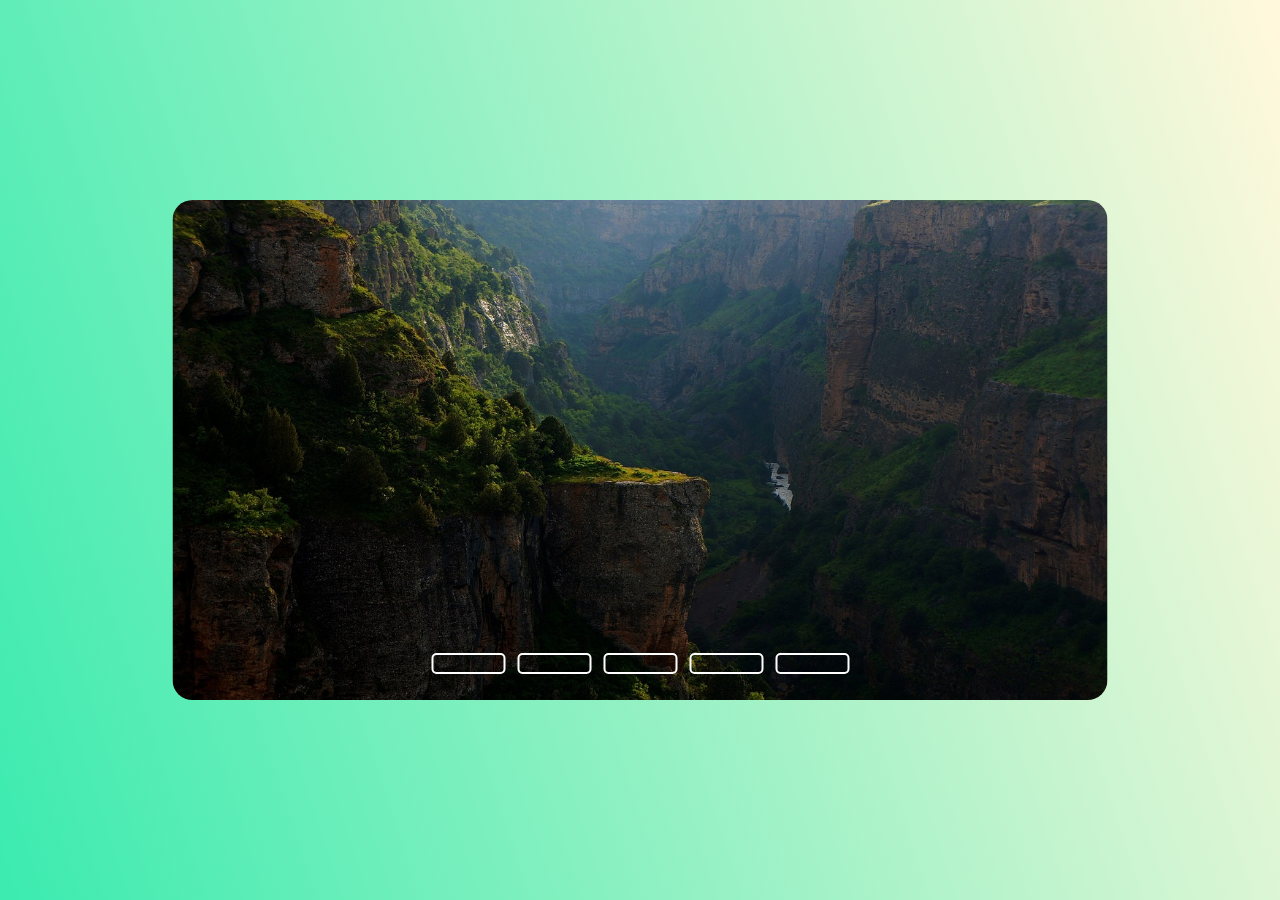
<file: imagen-slider/index.html>
<!DOCTYPE html>
<html lang="PT-br">

<head>
    <meta charset="UTF-8">
    <meta http-equiv="X-UA-Compatible" content="IE=edge">
    <meta name="viewport" content="width=device-width, initial-scale=1.0">
    <link rel="stylesheet" href="style.css">
    <title>Imagen slider</title>
</head>

<body>
    <div class="slider-container">
        <div class="image-container">
            <input type="radio" nome="slide" id="slide1" checked>
            <input type="radio" nome="slide" id="slide2">
            <input type="radio" nome="slide" id="slide3">
            <input type="radio" nome="slide" id="slide4">
            <input type="radio" nome="slide" id="slide5">

            <div class="slide s1">
                <img src="img/canyon-gc7e58f9f4_1280.jpg" alt="Canion">
            </div>
            <div class="slide s2">
                <img src="img/fog-g6db1c825d_1280.jpg" alt="Campo com neblina">
            </div>
            <div class="slide s3">
                <img src="img/hills-gbb2754b09_1280.jpg" alt="Ravina fria">
            </div>
            <div class="slide s4">
                <img src="img/lake-gb78828758_1280.jpg" alt="lago no fim de tarde">
            </div>
            <div class="slide s5">
                <img src="img/mountains-gf8650d9d0_1280.jpg" alt="Amanhecer nas montanhas" </div>
            </div>
            <div class="navigation">
                <label class="bar" for="slide"></label>
                <label class="bar" for="slide2"></label>
                <label class="bar" for="slide3"></label>
                <label class="bar" for="slide4"></label>
                <label class="bar" for="slide5"></label>
            </div>
        </div>
</body>

</html>
</file>
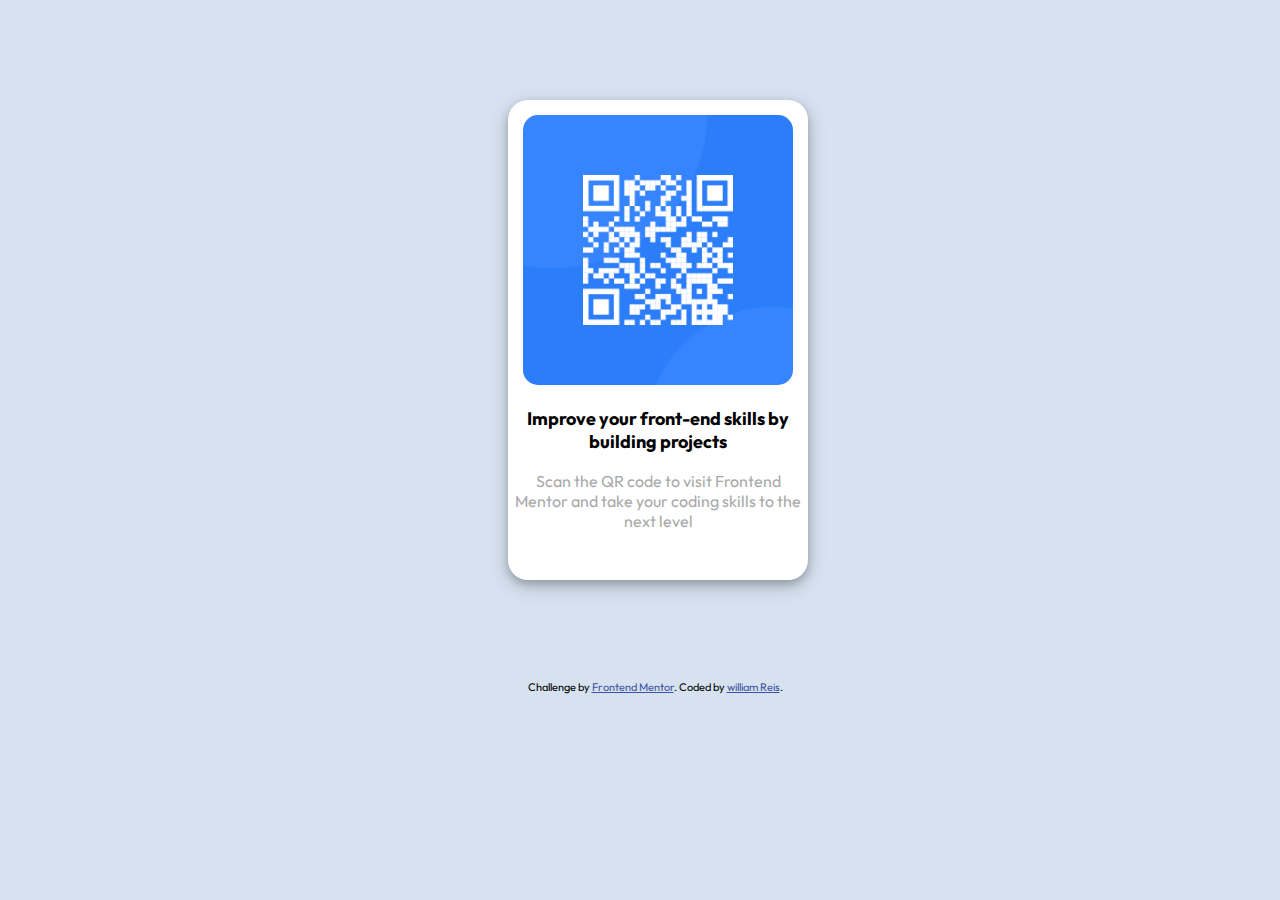
<file: qr-code-component-main/index.html>
<!DOCTYPE html>
<html lang="pt-br">

<head>
  <meta charset="UTF-8">
  <meta name="viewport" content="width=device-width, initial-scale=1.0">
  <link rel="stylesheet" href="style-guide.css">
  <link rel="icon" type="image/png" sizes="32x32" href="./images/favicon-32x32.png">
  <title>Frontend Mentor | QR code component</title>
  <!-- Feel free to remove these styles or customise in your own stylesheet 👍 -->
</head>

<body class="style">
  <div class="box">
    <img src="images/image-qr-code.png" width="90%">
    <p class="pri">Improve your front-end skills by building projects</p>
    <p class="seg">Scan the QR code to visit Frontend Mentor and take your coding skills to the next level</p>
  </div>

  <div class="attribution">
    Challenge by <a href="https://www.frontendmentor.io?ref=challenge" target="_blank">Frontend Mentor</a>.
    Coded by <a href="#">william Reis</a>.
  </div>
</body>

</html>
</file>
<file: imagen-slider/style.css>
body {
    margin: 0px;
    padding: 0px;
    height: 100vh;
    width: 100vh;
    background: linear-gradient(72deg, #3DEBB0 1%, cornsilk 99%);
}

.slider-container {
    height: 500px;
    width: 935px;
    border-radius: 20px;
    overflow: hidden;
    position: absolute;
    top: 50%;
    left: 50%;
    transform: translate(-50%, -50%);
}

.image-container {
    display: flex;
    width: 500%;
    height: 100%;
}

.navigation {
    position: absolute;
    bottom: 20px;
    left: 50%;
    transform: translate(-50%);
    display: flex;
}

.bar {
    width: 70px;
    height: 17px;
    border: 2px solid white;
    margin: 6px;
    border-radius: 5px;
    cursor: pointer;
    transition: 0.8s;
}

.bar:hover {
    background: whitesmoke;
}

input {
    display: none;
}

.slide {
    width: 20%;
    transition: 0.6s;
    display: flex;

}

.slide img {
    width: 100%;
    height: 100%;
}

#slide:checked~.s1 {
    margin-left: 0%;
}

#slide2:checked~.s1 {
    margin-left: -20%;
}

#slide3:checked~.s1 {
    margin-left: -40%;
}

#slide4:checked~.s1 {
    margin-left: -60%;
}

#slide5:checked~.s1 {
    margin-left: -80%;
}
</file>
<file: qr-code-component-main/style-guide.css>
@import url('https://fonts.googleapis.com/css2?family=Outfit:wght@400;700&display=swap');

@media screen and (max-width:1400px) and (min-width:901px) {
    .box {
        height: 500px;
        margin-left: 500px;
        margin-top: 100px;
        margin-bottom: 100px;
        width: 1440px;
    }
}

@media screen and (max-width:900px) and (min-width:600px) {
    .box {
        width: 900;
        height: 400px;
        margin-left: 200px;
        margin-top: 100px;
        margin-bottom: 100px;

    }
}


@media screen and (max-width:600px) and (min-width:200px) {
    .box {
        width: 375px;
        margin-left: 120px;
        margin-top: 100px;
        margin-bottom: 100px;
    }

}

.attribution {
    margin-left: 30px;
    font-size: 11px;
    text-align: center;
}

.attribution a {
    color: hsl(228, 45%, 44%);
}

.style {
    background: hsl(212, 45%, 89%);
    font-family: 'Outfit', sans-serif;
    Font-size: 15px;
}

.box {
    Font-size: 15px;
    align-items: center;
    background: white;
    width: 300px;
    height: 480px;
    box-shadow: 0 4px 8px 0 rgba(0, 0, 0, 0.2), 0 6px 20px 0 rgba(0, 0, 0, 0.19);
    border-radius: 20px;
}

img {
    margin-left: 15px;
    margin-top: 15px;
    border-radius: 15px;
}


.pri {
    text-align: center;
    Font-size: 18px;
    font-weight: 700;
}

.seg {
    text-align: center;
    font-size: 16px;
    color: darkgrey;
    font-weight: 400;
}
</file>
